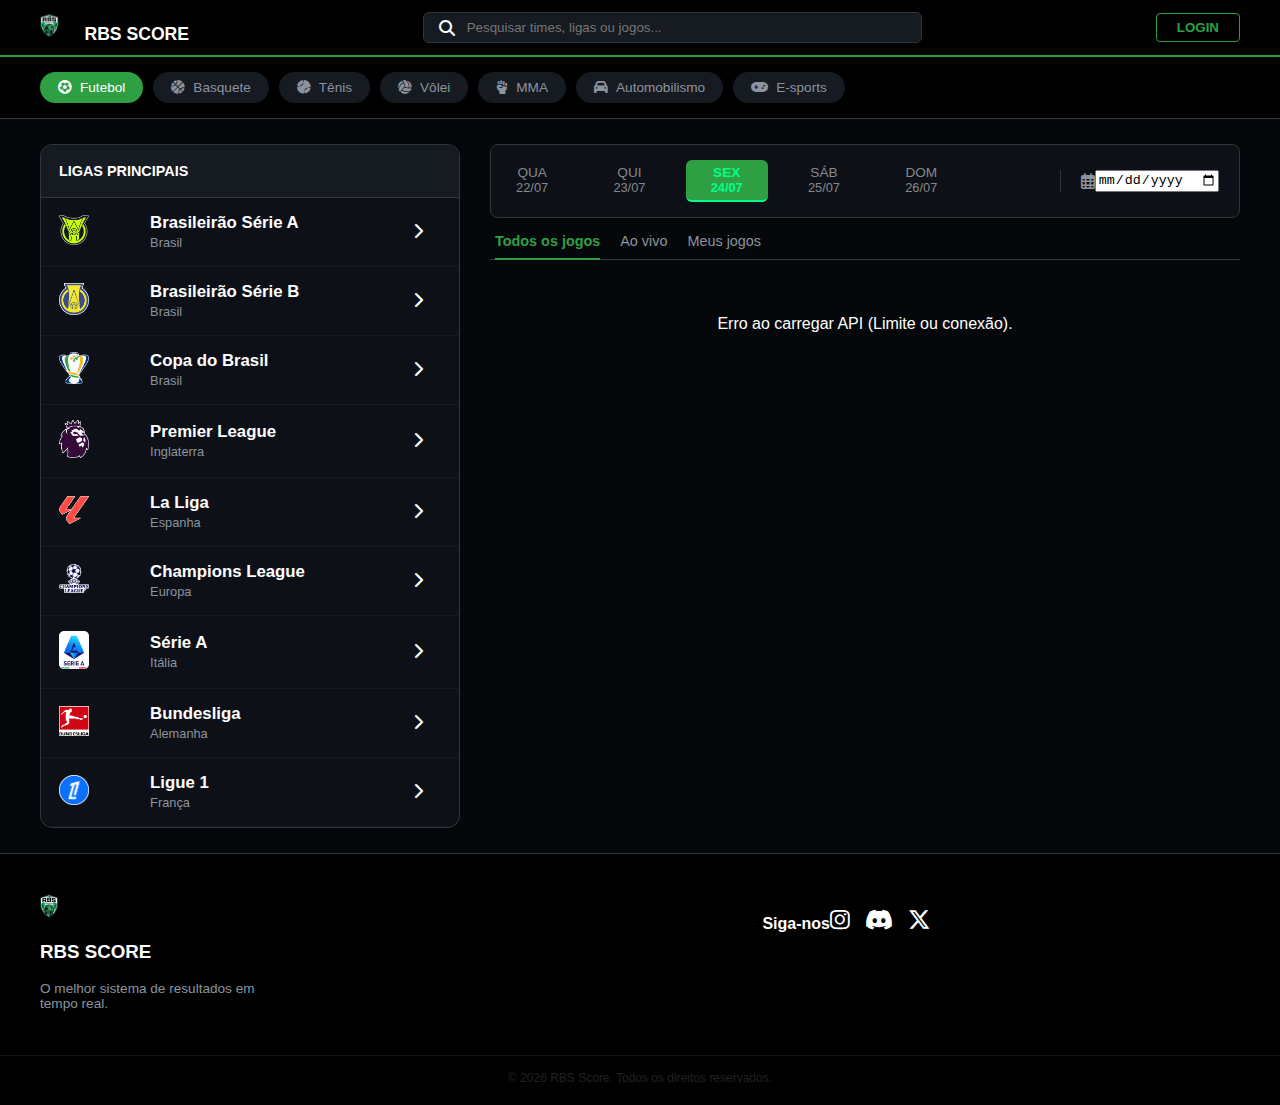
<file: index.html>
<!DOCTYPE html>
<html lang="pt-br">
<head>
    <meta charset="UTF-8">
    <meta name="viewport" content="width=device-width, initial-scale=1.0, maximum-scale=1.0, user-scalable=no">
    <title>RBS SCORE - Resultados ao Vivo</title>
    <link rel="stylesheet" href="https://cdnjs.cloudflare.com/ajax/libs/font-awesome/6.4.2/css/all.min.css">
    <link rel="stylesheet" href="style.css">
</head>
<body>

    <header class="navbar">
        <div class="navbar-container">
            <div class="menu-mobile-btn" onclick="toggleMenu()">
                <i class="fa-solid fa-bars"></i>
            </div>
            <div class="logo-container">
                <img src="favicon.png" onerror="this.src='https://cdn-icons-png.flaticon.com/512/53/53283.png'" alt="RBS Logo" class="logo">
                <span class="logo-text">RBS SCORE</span>
            </div>
            <div class="search-container">
                <i class="fa-solid fa-magnifying-glass"></i>
                <input type="text" id="input-busca" placeholder="Pesquisar times, ligas ou jogos...">
            </div>
            <button class="btn-login">LOGIN</button>
        </div>
    </header>

    <div class="menu-overlay" id="overlay" onclick="toggleMenu()"></div>

    <nav class="sports-bar">
        <div class="sports-container">
            <a href="#" class="sport-item active"><i class="fa-solid fa-futbol"></i> Futebol</a>
            <a href="#" class="sport-item"><i class="fa-solid fa-basketball"></i> Basquete</a>
            <a href="#" class="sport-item"><i class="fa-solid fa-baseball"></i> Tênis</a>
            <a href="#" class="sport-item"><i class="fa-solid fa-volleyball"></i> Vôlei</a>
            <a href="#" class="sport-item"><i class="fa-solid fa-hand-fist"></i> MMA</a>
            <a href="#" class="sport-item"><i class="fa-solid fa-car"></i> Automobilismo</a>
            <a href="#" class="sport-item"><i class="fa-solid fa-gamepad"></i> E-sports</a>
        </div>
    </nav>

    <div class="main-layout">
        <aside class="sidebar" id="sidebar">
    <div class="table-container">
        <table class="league-table">
            <thead>
                <tr><th colspan="3">LIGAS PRINCIPAIS</th></tr>
            </thead>
            <tbody>
                <tr onclick="filtrarLiga('BSA')"> <td class="td-icon"><img src="br.png" alt="Brasileirão"></td>
                    <td><span>Brasileirão Série A</span><small>Brasil</small></td>
                    <td class="td-arrow"><i class="fa-solid fa-chevron-right"></i></td>
                </tr>
                
                <tr onclick="location.href='#'">
                    <td class="td-icon"><img src="br2.png" alt="Série B"></td>
                    <td><span>Brasileirão Série B</span><small>Brasil</small></td>
                    <td class="td-arrow"><i class="fa-solid fa-chevron-right"></i></td>
                </tr>

                <tr onclick="location.href='#'">
                    <td class="td-icon"><img src="cb.png" alt="Copa do Brasil"></td>
                    <td><span>Copa do Brasil</span><small>Brasil</small></td>
                    <td class="td-arrow"><i class="fa-solid fa-chevron-right"></i></td>
                </tr>

                <tr onclick="location.href='#'">
                    <td class="td-icon"><img src="en.png" alt="Premier League"></td>
                    <td><span>Premier League</span><small>Inglaterra</small></td>
                    <td class="td-arrow"><i class="fa-solid fa-chevron-right"></i></td>
                </tr>

                <tr onclick="location.href='#'">
                    <td class="td-icon"><img src="es.png" alt="La Liga"></td>
                    <td><span>La Liga</span><small>Espanha</small></td>
                    <td class="td-arrow"><i class="fa-solid fa-chevron-right"></i></td>
                </tr>

                <tr onclick="location.href='#'">
                    <td class="td-icon"><img src="eu.png" alt="Champions"></td>
                    <td><span>Champions League</span><small>Europa</small></td>
                    <td class="td-arrow"><i class="fa-solid fa-chevron-right"></i></td>
                </tr>

                <tr onclick="location.href='#'">
                    <td class="td-icon"><img src="it.png" alt="Serie A"></td>
                    <td><span>Série A</span><small>Itália</small></td>
                    <td class="td-arrow"><i class="fa-solid fa-chevron-right"></i></td>
                </tr>

                <tr onclick="location.href='#'">
                    <td class="td-icon"><img src="al.png" alt="Bundesliga"></td>
                    <td><span>Bundesliga</span><small>Alemanha</small></td>
                    <td class="td-arrow"><i class="fa-solid fa-chevron-right"></i></td>
                </tr>

                <tr onclick="location.href='#'">
                    <td class="td-icon"><img src="fr.png" alt="Ligue 1"></td>
                    <td><span>Ligue 1</span><small>França</small></td>
                    <td class="td-arrow"><i class="fa-solid fa-chevron-right"></i></td>
                </tr>
            </tbody>
        </table>
    </div>
</aside>

        <main class="content">
            <div class="date-bar-wrapper">
                <div class="date-bar" id="date-bar"></div>
                <div class="calendar-btn-container">
                    <i class="fa-regular fa-calendar-days"></i>
                    <input type="date" id="calendario-escolher">
                </div>
            </div>

            <nav class="game-filter">
                <a href="#" class="filter-item active" id="btn-todos">Todos os jogos</a>
                <a href="#" class="filter-item" id="btn-ao-vivo">Ao vivo</a>
                <a href="#" class="filter-item" id="btn-meus-jogos">Meus jogos</a>
            </nav>

            <div id="container-jogos">
                <p style="text-align:center; color:gray; padding:40px;">Carregando partidas...</p>
            </div>
        </main>
    </div> 
    
    <footer class="footer">
    <div class="footer-container">
        <div class="footer-col about">
            <div class="logo-footer-wrapper">
                <img src="favicon-32x32.png" onerror="this.src='https://cdn-icons-png.flaticon.com/512/53/53283.png'" alt="RBS Logo">
                <h3>RBS SCORE</h3>
            </div>
            <p>O melhor sistema de resultados em tempo real.</p>
        </div>

        <div class="footer-col social-right">
            <h4>Siga-nos</h4>
            <div class="social-icons">
                <i class="fa-brands fa-instagram"></i>
                <i class="fa-brands fa-discord"></i>
                <i class="fa-brands fa-x-twitter"></i>
            </div>
        </div>
    </div>
    <div class="copyright">© 2026 RBS Score. Todos os direitos reservados.</div>
</footer>

    <script src="script.js"></script>
</body>
</html>
</file>
<file: style.css>
:root {
    --verde: #2ea043;
    --fundo: #05070a;
    --card: #0d1117;
    --borda: #30363d;
    --texto: #8b949e;
}

/* Reset e Estrutura */
html, body { height: 100%; margin: 0; display: flex; flex-direction: column; }
body { background: var(--fundo); color: white; font-family: 'Segoe UI', sans-serif; overflow-x: hidden; }

/* NAVBAR */
.navbar { background: #000; padding: 10px 40px; border-bottom: 2px solid var(--verde); }
.navbar-container { max-width: 1400px; margin: 0 auto; display: flex; justify-content: space-between; align-items: center; }
.logo { height: 30px; }
.logo-text { font-weight: bold; margin-left: 10px; font-size: 1.1rem; }
.search-container { flex: 0.5; background: #161b22; border: 1px solid var(--borda); border-radius: 6px; padding: 6px 15px; display: flex; align-items: center; }
.search-container input { background: transparent; border: none; color: white; width: 100%; outline: none; margin-left: 10px; }
.btn-login { border: 1px solid var(--verde); color: var(--verde); background: transparent; padding: 6px 20px; border-radius: 4px; font-weight: bold; cursor: pointer; }

/* ESPORTES (PÍLULAS) */
.sports-bar { background: #000; padding: 15px 0; border-bottom: 1px solid var(--borda); }
.sports-container { max-width: 1400px; margin: 0 auto; display: flex; gap: 10px; padding: 0 40px; }
.sport-item { background: #161b22; color: var(--texto); padding: 8px 18px; border-radius: 20px; text-decoration: none; font-size: 0.85rem; display: flex; align-items: center; gap: 8px; transition: 0.3s; }
.sport-item.active { background: var(--verde); color: white; }

/* LAYOUT PRINCIPAL */
.main-layout { flex: 1; display: grid; grid-template-columns: 420px 1fr; max-width: 1400px; margin: 25px auto; gap: 30px; padding: 0 40px; width: 100%; box-sizing: border-box; }

/* SIDEBAR LIGAS */
.table-container { background: var(--card); border: 1px solid var(--borda); border-radius: 12px; overflow: hidden; }
.league-table { width: 100%; border-collapse: collapse; }
.league-table thead th { background: #161b22; padding: 18px; text-align: left; font-size: 0.9rem; color: white; border-bottom: 1px solid var(--borda); }
.league-table tr { cursor: pointer; transition: 0.2s; }
.league-table tr:hover { background: #1c2128; }
.league-table td { padding: 15px 18px; border-bottom: 1px solid #161b22; }
.td-icon img { width: 30px; }
.league-table span { display: block; font-weight: bold; font-size: 1.05rem; }
.league-table small { color: var(--texto); font-size: 0.8rem; }

/* DATAS E CALENDÁRIO */
.date-bar-wrapper { display: flex; align-items: center; background: var(--card); border: 1px solid var(--borda); border-radius: 8px; margin-bottom: 15px; }
.date-bar { display: grid; grid-template-columns: repeat(6, 1fr); flex: 1; }
.date-item { padding: 12px; text-align: center; color: var(--texto); cursor: pointer; font-size: 0.85rem; }
.date-item.active { background: var(--verde); color: white; border-radius: 6px; font-weight: bold; }
.calendar-btn-container { padding: 0 20px; border-left: 1px solid var(--borda); color: var(--texto); display: flex; align-items: center; height: 100%; cursor: pointer; }

/* FILTRO DE JOGOS (NOVO DESIGN) */
.game-filter { display: flex; gap: 20px; margin-bottom: 15px; padding-left: 5px; border-bottom: 1px solid var(--borda); }
.filter-item { text-decoration: none; color: var(--texto); font-size: 0.9rem; padding-bottom: 10px; transition: 0.3s; position: relative; }
.filter-item.active { color: var(--verde); font-weight: bold; }
.filter-item.active::after { content: ''; position: absolute; bottom: -1px; left: 0; width: 100%; height: 2px; background: var(--verde); }

/* JOGOS */
.league-header { background: #161b22; padding: 12px 18px; font-size: 0.85rem; border-radius: 8px 8px 0 0; border: 1px solid var(--borda); }
.match-list { background: var(--card); border: 1px solid var(--borda); border-top: none; border-radius: 0 0 8px 8px; }
.match-row { display: flex; align-items: center; padding: 15px 20px; border-bottom: 1px solid #1c2128; }
.match-status { width: 80px; color: var(--verde); font-size: 0.8rem; font-weight: bold; }
.teams-col { flex: 1; }
.team-line { display: flex; align-items: center; margin: 4px 0; }
.team-line img { width: 22px; margin-right: 12px; }
.team-line strong { margin-left: auto; padding-right: 40px; font-size: 1.25rem; }
.odds-col { display: flex; gap: 8px; }
.odd-box { background: #21262d; padding: 6px 14px; border-radius: 4px; font-size: 0.85rem; min-width: 55px; text-align: center; }
.odd-box.active { background: var(--verde); }

/* RODAPÉ */
.footer { background: #000; border-top: 1px solid var(--borda); padding: 40px 0 20px; margin-top: auto; }
.footer-container { max-width: 1400px; margin: 0 auto; padding: 0 40px; display: grid; grid-template-columns: 1fr 2fr 1fr; align-items: flex-start; gap: 20px; }
.footer-col.about p { color: var(--texto); font-size: 0.85rem; margin-top: 15px; max-width: 250px; }
.benefits-centered { text-align: center; }
.benefits-centered h4 { margin-bottom: 20px; }
.cards-row { display: flex; gap: 12px; justify-content: center; }
.mini-card { background: var(--card); border: 1px solid var(--borda); padding: 12px 15px; border-radius: 10px; display: flex; align-items: center; gap: 12px; text-align: left; min-width: 170px; }
.mini-card i { color: var(--verde); font-size: 1.2rem; }
.mini-text strong { display: block; font-size: 0.85rem; }
.mini-text p { font-size: 0.7rem; color: var(--texto); margin: 0; }
.social-right { display: flex; justify-content: flex-end; }
.social-wrapper { display: flex; flex-direction: column; align-items: flex-end; }
.social-icons { display: flex; gap: 15px; font-size: 1.4rem; margin-top: 15px; }
.green { color: var(--verde); }
.copyright { text-align: center; color: #222; font-size: 0.75rem; margin-top: 30px; border-top: 1px solid #111; padding-top: 15px; }

/* ESTRELA DE FAVORITO */
.btn-favorito { cursor: pointer; margin-right: 10px; transition: transform 0.2s;}
.btn-favorito:hover { transform: scale(1.2);}

/* ANIMAÇÃO DE GOL */
@keyframes highlight-goal { 0% { background-color: transparent; } 50% { background-color: var(--verde); color: white; border-radius: 4px; } 100% { background-color: transparent; }}
.placar-animar-gol { animation: highlight-goal 2s ease; padding: 2px 6px;}




/* --- RESPONSIVIDADE (CELULAR E TABLET) --- */

@media (max-width: 992px) {
    /* Ajusta o layout principal para uma única coluna */
    .main-layout {
        grid-template-columns: 1fr;
        padding: 0 15px;
        margin-top: 15px;
        gap: 20px;
    }

    /* Esconde a sidebar de ligas no celular para priorizar os jogos */
    /* Dica: Você pode criar um menu lateral móvel depois */
    .sidebar {
        order: 2; /* Move as ligas para baixo dos jogos */
    }

    .navbar {
        padding: 10px 15px;
    }

    .search-container {
        display: none; /* Esconde busca no mobile para ganhar espaço */
    }

    /* Ajusta as pílulas de esportes para rolagem lateral */
    .sports-container {
        padding: 0 15px;
        overflow-x: auto;
        -webkit-overflow-scrolling: touch;
    }

    .sport-item {
        flex-shrink: 0; /* Impede que as pílulas esmaguem */
    }

    /* Ajusta a barra de datas */
    .date-bar {
        grid-template-columns: repeat(3, 1fr); /* Mostra menos datas por vez */
    }
    .date-item:nth-child(n+4) {
        display: none; /* Esconde datas muito antigas/futuras no mobile */
    }

    /* Ajusta a linha do jogo para não apertar os nomes */
    .match-row {
        padding: 12px 10px;
    }

    .team-line strong {
        padding-right: 10px; /* Reduz o recuo do placar */
    }

    /* Rodapé em coluna no celular */
    .footer-container {
        grid-template-columns: 1fr;
        text-align: center;
        gap: 30px;
    }

    .social-right, .social-wrapper {
        align-items: center;
        justify-content: center;
    }

    .cards-row {
        flex-direction: column; /* Minicards um embaixo do outro */
        align-items: center;
    }

    .mini-card {
        width: 100%;
        max-width: 300px;
    }
}

/* BOTÃO HAMBÚRGUER */
.menu-mobile-btn {
    display: none;
    font-size: 1.4rem;
    cursor: pointer;
    margin-right: 15px;
}

/* OVERLAY */
.menu-overlay {
    display: none;
    position: fixed;
    top: 0; left: 0;
    width: 100%; height: 100%;
    background: rgba(0,0,0,0.8);
    z-index: 998;
}

/* RESPONSIVIDADE */
@media (max-width: 992px) {
    .menu-mobile-btn { display: block; }
    
    .main-layout { grid-template-columns: 1fr; padding: 0 10px; }

    .sidebar {
        position: fixed;
        top: 0; left: -320px;
        width: 280px; height: 100%;
        background: var(--card);
        z-index: 999;
        transition: 0.3s ease;
        padding: 20px;
        box-shadow: 10px 0 20px rgba(0,0,0,0.5);
    }

    .sidebar.active { left: 0; }
    .menu-overlay.active { display: block; }

    .search-container { display: none; }
}

.date-bar {
    display: 25px;
    gap: 15px;
    overflow-x: auto; /* Permite arrastar para o lado no celular */
    scrollbar-width: none; /* Esconde barra de rolagem */
    padding: 15px 0;
}

.date-item {
    cursor: pointer;
    white-space: nowrap; /* Não deixa o texto quebrar linha */
    color: #888;
    padding: 5px 20px;
    transition: 0.3s;
}

.date-item.active {
    color: #00ff88;
    border-bottom: 2px solid #00ff88;
    font-weight: bold;
}
</file>
